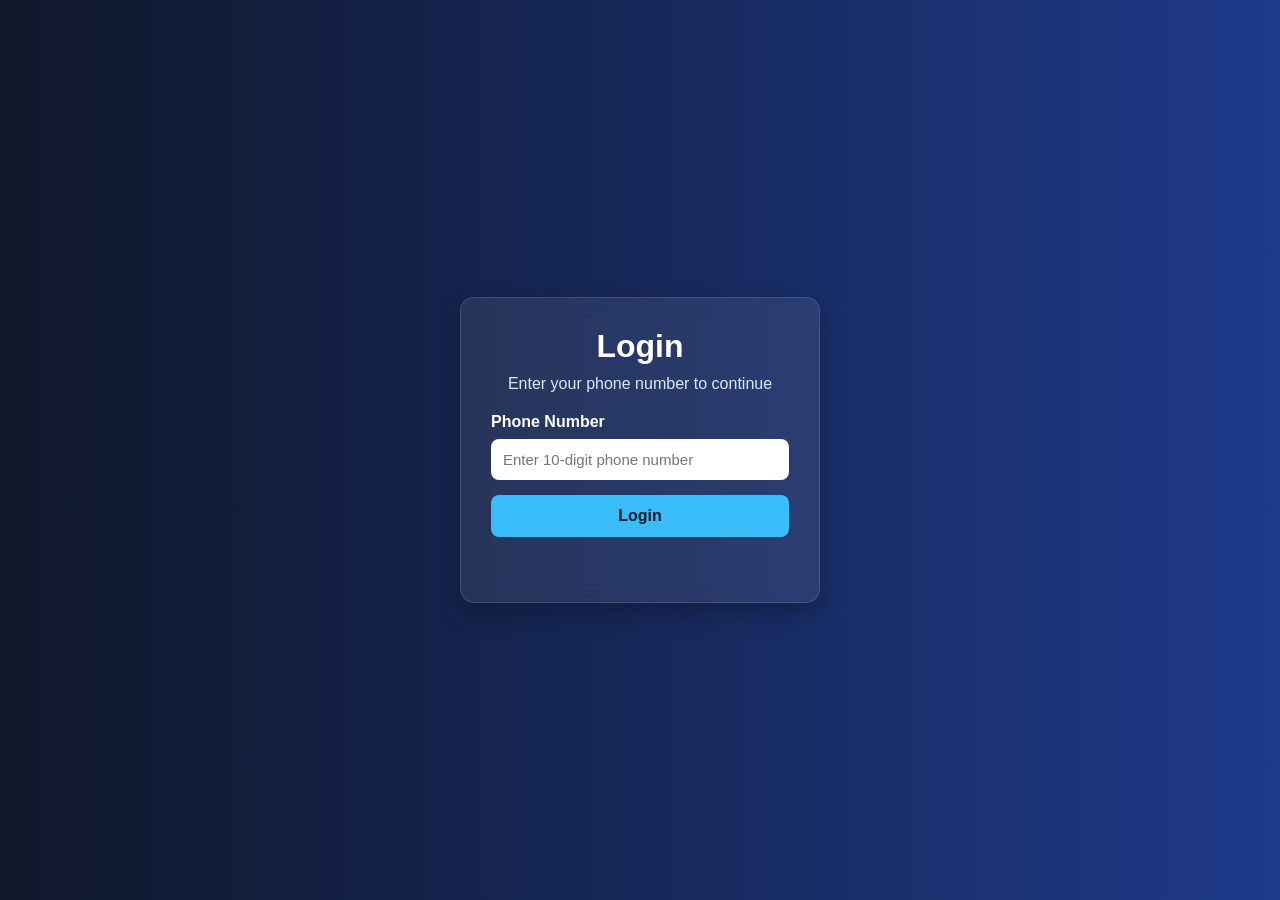
<file: index.html>
<!DOCTYPE html>
<html lang="en">
<head>
  <meta charset="UTF-8" />
  <meta name="viewport" content="width=device-width, initial-scale=1.0" />
  <title>Login | Aibel Varghese Shijo</title>
  <link rel="stylesheet" href="login.css" />
</head>
<body>
  <div class="login-container">
    <div class="login-box">
      <h1>Login</h1>
      <p>Enter your phone number to continue</p>

      <form id="loginForm">
        <label for="phone">Phone Number</label>
        <input
          type="text"
          id="phone"
          name="phone"
          placeholder="Enter 10-digit phone number"
          maxlength="10"
          required
        />

        <button type="submit">Login</button>
        <p id="message"></p>
      </form>
    </div>
  </div>

  <script src="login.js"></script>
</body>
</html>
</file>
<file: login.css>
* {
  margin: 0;
  padding: 0;
  box-sizing: border-box;
  font-family: Arial, sans-serif;
}

body {
  min-height: 100vh;
  background: linear-gradient(to right, #0f172a, #1e3a8a);
  display: flex;
  justify-content: center;
  align-items: center;
  color: #fff;
}

.login-container {
  width: 100%;
  max-width: 400px;
  padding: 20px;
}

.login-box {
  background: rgba(255, 255, 255, 0.08);
  border: 1px solid rgba(255, 255, 255, 0.12);
  padding: 30px;
  border-radius: 14px;
  backdrop-filter: blur(10px);
  box-shadow: 0 10px 25px rgba(0, 0, 0, 0.25);
}

.login-box h1 {
  text-align: center;
  margin-bottom: 10px;
}

.login-box p {
  text-align: center;
  margin-bottom: 20px;
  color: #dbeafe;
}

form {
  display: flex;
  flex-direction: column;
}

label {
  margin-bottom: 8px;
  font-weight: bold;
}

input {
  padding: 12px;
  border: none;
  border-radius: 8px;
  margin-bottom: 15px;
  outline: none;
  font-size: 15px;
}

button {
  padding: 12px;
  border: none;
  border-radius: 8px;
  background-color: #38bdf8;
  color: #0f172a;
  font-size: 16px;
  font-weight: bold;
  cursor: pointer;
}

button:hover {
  background-color: #0ea5e9;
}

#message {
  margin-top: 15px;
  font-weight: bold;
}
</file>
<file: style.css>
* {
  margin: 0;
  padding: 0;
  box-sizing: border-box;
}

:root {
  --bg-dark: #0f172a;
  --bg-mid: #111827;
  --accent: #38bdf8;
  --text-main: #f8fafc;
  --text-soft: #cbd5e1;
  --white: #ffffff;
  --border: rgba(255, 255, 255, 0.12);
  --shadow: 0 20px 50px rgba(0, 0, 0, 0.25);
}

body {
  font-family: "Segoe UI", Arial, sans-serif;
  background:
    radial-gradient(circle at top left, #1d4ed8 0%, transparent 30%),
    radial-gradient(circle at bottom right, #0891b2 0%, transparent 25%),
    linear-gradient(135deg, var(--bg-dark), var(--bg-mid));
  color: var(--text-main);
  line-height: 1.7;
  min-height: 100vh;
}

.container {
  width: 90%;
  max-width: 1100px;
  margin: auto;
}

.navbar {
  width: 90%;
  max-width: 1100px;
  margin: auto;
  padding: 24px 0;
  display: flex;
  justify-content: space-between;
  align-items: center;
}

.logo {
  width: 46px;
  height: 46px;
  border-radius: 50%;
  display: grid;
  place-items: center;
  background: linear-gradient(135deg, var(--accent), #2563eb);
  color: var(--white);
  font-weight: 700;
  box-shadow: var(--shadow);
}

.nav-links {
  list-style: none;
  display: flex;
  gap: 28px;
}

.nav-links a {
  color: var(--text-main);
  text-decoration: none;
  font-weight: 500;
}

.nav-links a:hover {
  color: var(--accent);
}

.hero {
  min-height: 90vh;
  display: grid;
  grid-template-columns: 1.4fr 0.9fr;
  align-items: center;
  gap: 50px;
  padding: 20px 0 60px;
}

.small-title {
  color: var(--accent);
  font-size: 0.95rem;
  font-weight: 600;
  letter-spacing: 1.4px;
  text-transform: uppercase;
  margin-bottom: 10px;
}

.hero-text h1,
.section h2 {
  font-size: 3rem;
  line-height: 1.2;
  margin-bottom: 18px;
}

.subtitle {
  color: var(--text-soft);
  margin-bottom: 28px;
  font-size: 1.05rem;
}

.hero-image {
  display: flex;
  justify-content: center;
}

.hero-image img {
  width: 220px;
  height: 220px;
  border-radius: 50%;
  object-fit: cover;
  border: 3px solid var(--accent);
  box-shadow: var(--shadow);
}

.section {
  padding: 40px 0;
}

.glass-card {
  background: rgba(255, 255, 255, 0.06);
  backdrop-filter: blur(14px);
  border: 1px solid var(--border);
  border-radius: 22px;
  padding: 28px;
  box-shadow: var(--shadow);
}

.btn {
  display: inline-block;
  background: var(--accent);
  color: #0f172a;
  padding: 12px 22px;
  border-radius: 10px;
  text-decoration: none;
  font-weight: bold;
}

.btn:hover {
  opacity: 0.9;
}

.quick-links-section {
  padding: 40px 0;
  text-align: center;
}

.quick-links-grid {
  display: grid;
  grid-template-columns: repeat(3, 1fr);
  gap: 24px;
  margin-top: 20px;
  max-width: 1050px;
  margin-left: auto;
  margin-right: auto;
}

.quick-card {
  display: block;
  background: rgba(255, 255, 255, 0.06);
  backdrop-filter: blur(14px);
  border: 1px solid var(--border);
  border-radius: 22px;
  padding: 28px;
  box-shadow: var(--shadow);
  text-decoration: none;
  transition: transform 0.3s ease, box-shadow 0.3s ease, border-color 0.3s ease;
  height: 100%;
  text-align: left;
}

.quick-card h3 {
  color: var(--white);
  margin-bottom: 12px;
  font-size: 1.4rem;
}

.quick-card p {
  color: var(--text-soft);
}

.quick-card:hover {
  transform: translateY(-6px);
  border-color: rgba(56, 189, 248, 0.35);
}

table {
  width: 100%;
  border-collapse: collapse;
  border: 1px solid var(--border);
  margin-top: 12px;
}

th,
td {
  padding: 16px;
  text-align: left;
  vertical-align: top;
  border: 1px solid var(--border);
}

th {
  background: rgba(56, 189, 248, 0.12);
}

.card-container {
  display: grid;
  grid-template-columns: repeat(auto-fit, minmax(260px, 1fr));
  gap: 24px;
  margin-top: 20px;
}

.cert-card {
  background: rgba(255, 255, 255, 0.05);
  border: 1px solid var(--border);
  border-radius: 18px;
  padding: 22px;
  transition: transform 0.3s ease;
}

.cert-card:hover {
  transform: translateY(-6px);
}

.cert-card h3 {
  font-size: 1.15rem;
  margin-bottom: 12px;
  color: var(--white);
}

.cert-card p {
  color: var(--text-soft);
  margin-bottom: 16px;
}

.cert-card a {
  color: var(--accent);
  font-weight: 600;
  text-decoration: none;
}

.cert-card a:hover {
  text-decoration: underline;
}

footer {
  text-align: center;
  padding: 24px 15px 30px;
  color: var(--text-soft);
}

.logout-btn {
  margin-top: 12px;
  padding: 10px 16px;
  border: none;
  background-color: var(--accent);
  color: #0f172a;
  border-radius: 8px;
  cursor: pointer;
  font-weight: bold;
}

.logout-btn:hover {
  opacity: 0.9;
}

@media (max-width: 900px) {
  .hero,
  .quick-links-grid {
    grid-template-columns: 1fr;
  }

  .navbar {
    flex-direction: column;
    gap: 18px;
  }

  .nav-links {
    flex-wrap: wrap;
    justify-content: center;
    gap: 16px;
  }

  .hero-text h1,
  .section h2 {
    font-size: 2.3rem;
  }
}
</file>
